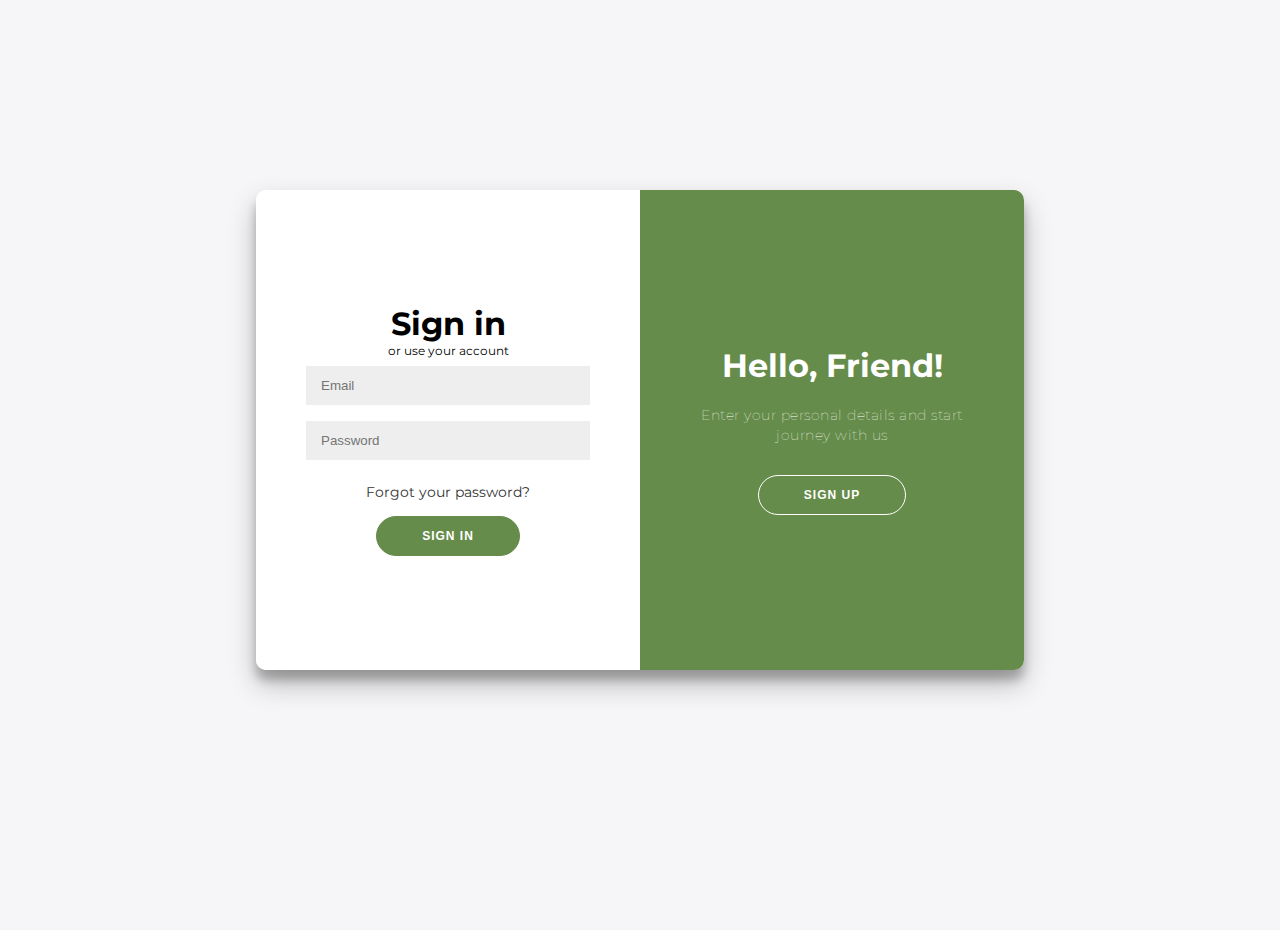
<file: core/templates/registration.html>
<!DOCTYPE html>
<html lang="en">
<head>
    <meta charset="UTF-8">
    <meta name="viewport" content="width=device-width, initial-scale=1.0">
    <title>Registration Form</title>
    <link rel="stylesheet" href="../static/style/reg.css">
    <script src="../static/js/reg.js"></script>
</head>
<body> 
    <div class="container" id="container">
        <div class="form-container sign-up-container">
            <form action="#">
                <h1>Create Account</h1>
                
                <span>or use your email for registration</span>
                <input type="text" placeholder="Name" />
                <input type="email" placeholder="Email" />
                <input type="password" placeholder="Password" />
                <button>Sign Up</button>
            </form>
        </div>
        <div class="form-container sign-in-container">
            <form action="#">
                <h1>Sign in</h1>
                <span>or use your account</span>
                <input type="email" placeholder="Email" />
                <input type="password" placeholder="Password" />
                <a href="#">Forgot your password?</a>
                <button>Sign In</button>
            </form>
        </div>
        <div class="overlay-container">
            <div class="overlay">
                <div class="overlay-panel overlay-left">
                    <h1>Welcome Back!</h1>
                    <p>To keep connected with us please login with your personal info</p>
                    <button class="ghost" id="signIn">Sign In</button>
                </div>
                <div class="overlay-panel overlay-right">
                    <h1>Hello, Friend!</h1>
                    <p>Enter your personal details and start journey with us</p>
                    <button class="ghost" id="signup">Sign Up</button>
                </div>
            </div>
        </div>
    </div>

    <script type="text/javascript">
        (function(d, m){
            var kommunicateSettings = 
                {"appId":"31f9fde9613e02a286b26865cc67d4969","popupWidget":true,"automaticChatOpenOnNavigation":true};
            var s = document.createElement("script"); s.type = "text/javascript"; s.async = true;
            s.src = "https://widget.kommunicate.io/v2/kommunicate.app";
            var h = document.getElementsByTagName("head")[0]; h.appendChild(s);
            window.kommunicate = m; m._globals = kommunicateSettings;
        })(document, window.kommunicate || {});
    /* NOTE : Use web server to view HTML files as real-time update will not work if you directly open the HTML file in the browser. */
    </script>
</body>
</html>
</file>
<file: core/static/style/reg.css>
@import url('https://fonts.googleapis.com/css?family=Montserrat:400,800');

* {
	box-sizing: border-box;
}

body {
	background: #f6f5f7;
	display: flex;
	justify-content: center;
	align-items: center;
	flex-direction: column;
	font-family: 'Montserrat', sans-serif;
	height: 100vh;
	margin: -20px 0 50px;
}

h1 {
	font-weight: bold;
	margin: 0;
}

h2 {
	text-align: center;
}

p {
	font-size: 14px;
	font-weight: 100;
	line-height: 20px;
	letter-spacing: 0.5px;
	margin: 20px 0 30px;
}

span {
	font-size: 12px;
}

a {
	color: #333;
	font-size: 14px;
	text-decoration: none;
	margin: 15px 0;
}

button {
	border-radius: 20px;
	border: 1px solid #658C4A;
	background-color: #658C4A;
	color: #FFFFFF;
	font-size: 12px;
	font-weight: bold;
	padding: 12px 45px;
	letter-spacing: 1px;
	text-transform: uppercase;
	transition: transform 80ms ease-in;
}

button:active {
	transform: scale(0.95);
}

button:focus {
	outline: none;
}

button.ghost {
	background-color: transparent;
	border-color: #FFFFFF;
}

form {
	background-color: #FFFFFF;
	display: flex;
	align-items: center;
	justify-content: center;
	flex-direction: column;
	padding: 0 50px;
	height: 100%;
	text-align: center;
}

input {
	background-color: #eee;
	border: none;
	padding: 12px 15px;
	margin: 8px 0;
	width: 100%;
}

.container {
	background-color: #fff;
	border-radius: 10px;
  	box-shadow: 0 14px 28px rgba(0,0,0,0.25), 
			0 10px 10px rgba(0,0,0,0.22);
	position: relative;
	overflow: hidden;
	width: 768px;
	max-width: 100%;
	min-height: 480px;
}

.form-container {
	position: absolute;
	top: 0;
	height: 100%;
	transition: all 0.6s ease-in-out;
}

.sign-in-container {
	left: 0;
	width: 50%;
	z-index: 2;
}

.container.right-panel-active .sign-in-container {
	transform: translateX(100%);
}

.sign-up-container {
	left: 0;
	width: 50%;
	opacity: 0;
	z-index: 1;
}

.container.right-panel-active .sign-up-container {
	transform: translateX(100%);
	opacity: 1;
	z-index: 5;
	animation: show 0.6s;
}

@keyframes show {
	0%, 49.99% {
		opacity: 0;
		z-index: 1;
	}
	
	50%, 100% {
		opacity: 1;
		z-index: 5;
	}
}

.overlay-container {
	position: absolute;
	top: 0;
	left: 50%;
	width: 50%;
	height: 100%;
	overflow: hidden;
	transition: transform 0.6s ease-in-out;
	z-index: 100;
}

.container.right-panel-active .overlay-container{
	transform: translateX(-100%);
}

.overlay {
	background: #658C4A;
	background: -webkit-linear-gradient(to right, #658C4A, #658C4A);
	background: linear-gradient(to right, #658C4A, #658C4A);
	background-repeat: no-repeat;
	background-size: cover;
	background-position: 0 0;
	color: #FFFFFF;
	position: relative;
	left: -100%;
	height: 100%;
	width: 200%;
  	transform: translateX(0);
	transition: transform 0.6s ease-in-out;
}

.container.right-panel-active .overlay {
  	transform: translateX(50%);
}

.overlay-panel {
	position: absolute;
	display: flex;
	align-items: center;
	justify-content: center;
	flex-direction: column;
	padding: 0 40px;
	text-align: center;
	top: 0;
	height: 100%;
	width: 50%;
	transform: translateX(0);
	transition: transform 0.6s ease-in-out;
}

.overlay-left {
	transform: translateX(-20%);
}

.container.right-panel-active .overlay-left {
	transform: translateX(0);
}

.overlay-right {
	right: 0;
	transform: translateX(0);
}

.container.right-panel-active .overlay-right {
	transform: translateX(20%);
}

.social-container {
	margin: 20px 0;
}

.social-container a {
	border: 1px solid #DDDDDD;
	border-radius: 50%;
	display: inline-flex;
	justify-content: center;
	align-items: center;
	margin: 0 5px;
	height: 40px;
	width: 40px;
}

footer {
    background-color: #222;
    color: #fff;
    font-size: 14px;
    bottom: 0;
    position: fixed;
    left: 0;
    right: 0;
    text-align: center;
    z-index: 999;
}

footer p {
    margin: 10px 0;
}

footer i {
    color: greenyellow;
}

footer a {
    color: #3c97bf;
    text-decoration: none;
}
</file>
